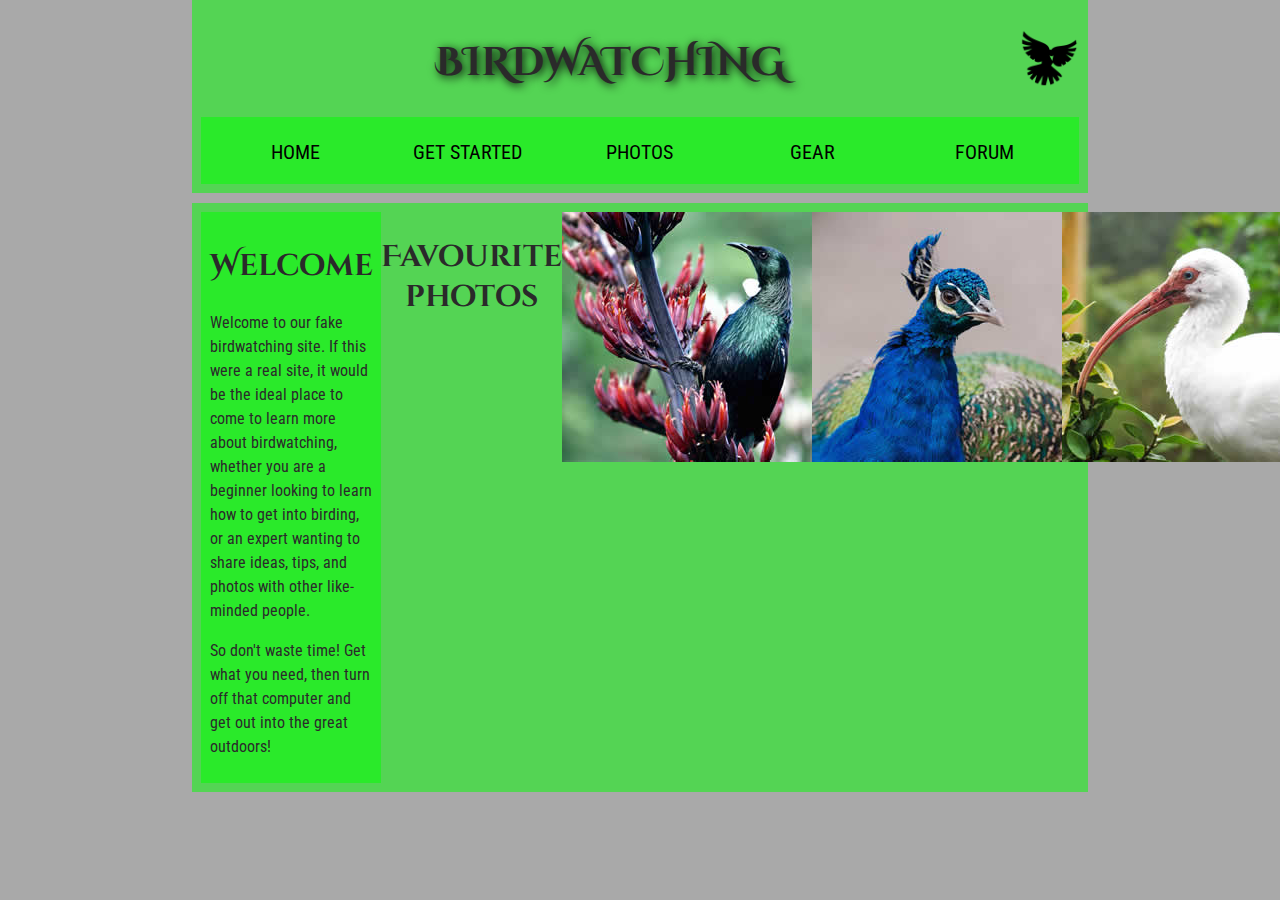
<file: Lab 1/Part 2/index.html>
<!--
	Name:Japneet Singh
	File: index.html
	Date: 30 January 2024
	Doing some modification in the website .
	-->


<!DOCTYPE html>
<html lang="en">
  <head>
    <meta charset="utf-8">
    <title>Birdwatching</title>
    <link rel="stylesheet" href="style.css" type="text/css">
    <link href="https://fonts.googleapis.com/css?family=Roboto+Condensed:300%7CCinzel+Decorative:700" rel="stylesheet">

    <!--[if lt IE 9]>
      <script src="https://cdnjs.cloudflare.com/ajax/libs/html5shiv/3.7.3/html5shiv.js"></script>
    <![endif]-->
  </head>

  <body>
    <header>

      <h1>Birdwatching</h1>
      <img src="dove.png" alt="a simple dove logo">
      <nav>


      <ul>
        <li><span>Home</span></li>
        <li><a href="#">Get started</a></li>
        <li><a href="#">Photos</a></li>
        <li><a href="#">Gear</a></li>
        <li><a href="#">Forum</a></li>
      </ul></nav>
    </header>
    <main>
      <article>


      <h2>Welcome</h2>

      <p>Welcome to our fake birdwatching site. If this were a real site, it would be the ideal place to come to learn more about birdwatching, whether you are a beginner looking to learn how to get into birding, or an expert wanting to share ideas, tips, and photos with other like-minded people.</p>

      <p>So don't waste time! Get what you need, then turn off that computer and get out into the great outdoors!</p>
      </article>

      <h2>Favourite photos</h2>

      <a href="favorite-1.jpg"><img src="favorite-1_th.jpg" alt="Small black bird, black claws, long black slender beak, links to larger version of the image"></a>
      <a href="favorite-2.jpg"><img src="favorite-2_th.jpg" alt="Top half of a pretty bird with bright blue plumage on neck, light colored beak, blue headdress, links to larger version of the image"></a>
      <a href="favorite-3.jpg"><img src="favorite-3_th.jpg" alt="Top half of a large bird with white plumage, very long curved narrow light colored break, links to larger version of the image"></a>
      <a href="favorite-4.jpg"><img src="favorite-4_th.jpg" alt="Large bird, mostly white plumage with black plumage on back and rear, long straight white beak, links to larger version of the image"></a>


      <p>This fake website example is CC0 — any part of this code may be reused in any way you wish. Original example written by Chris Mills, 2016.</p>

      <p><a href="http://game-icons.net/lorc/originals/dove.html">Dove icon</a> by Lorc.</p>

  </body>
</html>
</file>
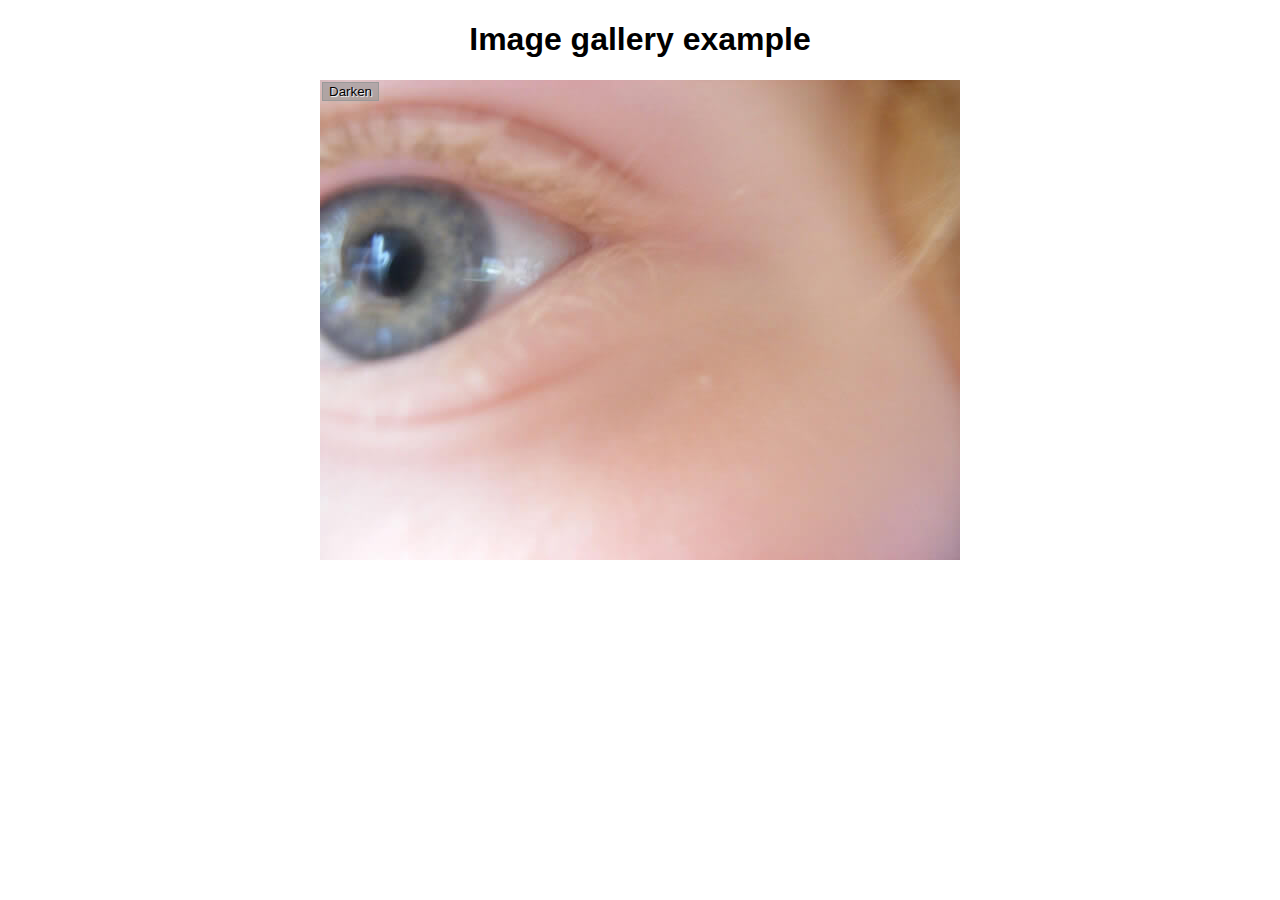
<file: Lab4/Part2/index.html>
<!DOCTYPE html>
<html lang="en-us">
  <head>
    <meta charset="utf-8">

    <title>Image gallery</title>

    <link rel="stylesheet" href="style.css">
    
  </head>

  <body>
    <h1>Image gallery example</h1>

    <div class="full-img">
      <img class="displayed-img" src="images/pic1.jpg" alt="Closeup of a human eye">
      <div class="overlay"></div>
      <button class="dark">Darken</button>
    </div>

    <div class="thumb-bar">


    </div>
    <script src="main.js"></script>
  </body>
</html>
</file>
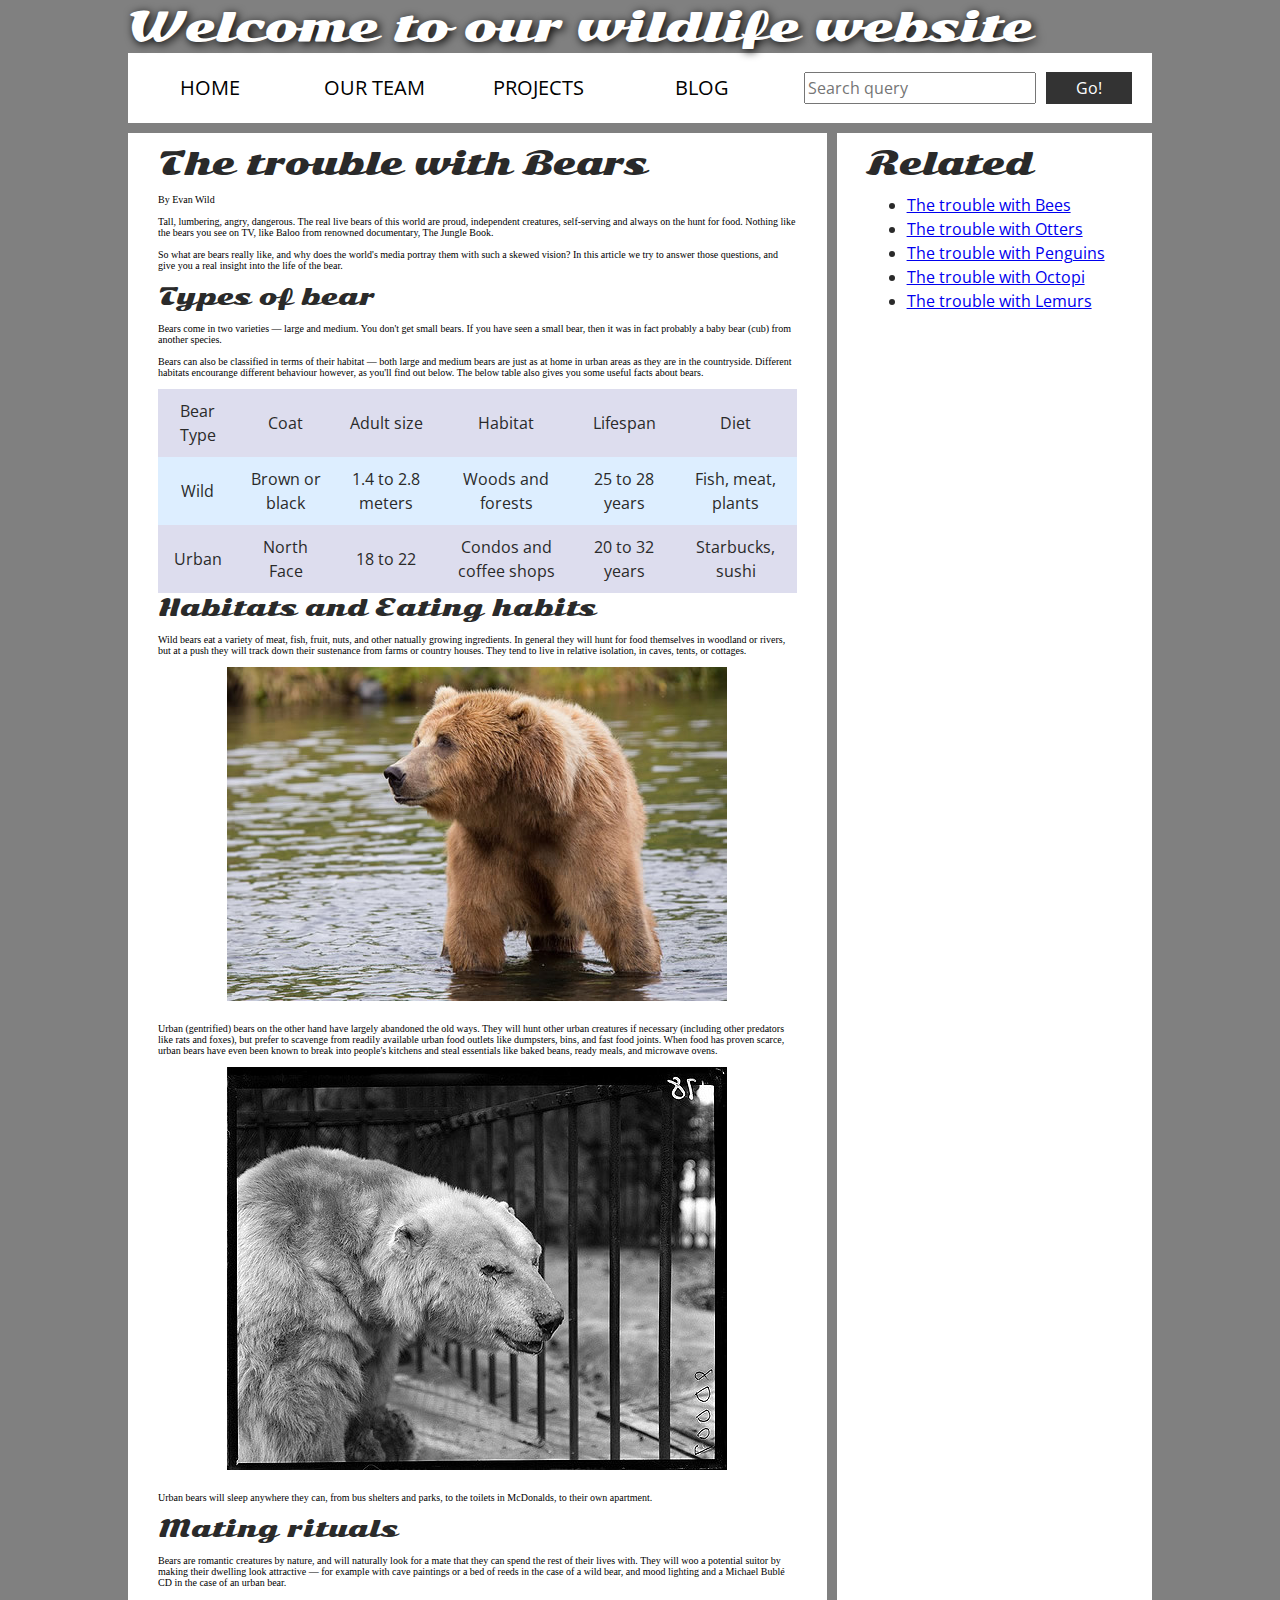
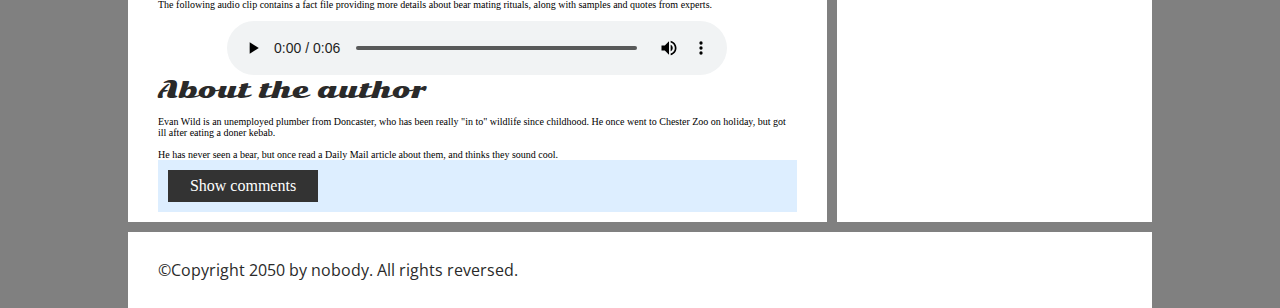
<file: Lab5/Part1/index.html>
<!--

Name: Japneet
File: html.html
Date: 18 April 2024
A very brief description of the file.

-->
<!DOCTYPE html>
<html>
  <head>
    <meta charset="utf-8">

    <title>Accessibility assessment</title>
    <link href="https://fonts.googleapis.com/css?family=Open+Sans+Condensed:300|Sonsie+One" rel="stylesheet" type="text/css">
    <link rel="stylesheet" href="style.css">

    <!-- the below three lines are a fix to get HTML5 semantic elements working in old versions of Internet Explorer-->
    <!--[if lt IE 9]>
      <script src="http://html5shiv.googlecode.com/svn/trunk/html5.js"></script>
    <![endif]-->
  </head>

  <body>
    <div class="header">
      <font size="7">Welcome to our wildlife website</font>
    </div>

    <div class="nav">
      <ul>
        <li><a href="#">Home</a></li>
        <li><a href="#">Our team</a></li>
        <li><a href="#">Projects</a></li>
        <li><a href="#">Blog</a></li>
      </ul>

      <form class="search">
        <input type="search" name="q" placeholder="Search query">
        <input type="submit" value="Go!">
      </form>
    </div>

    <main>
      <article>
        <font size="6">The trouble with Bears</font>
        <br><br>
        By Evan Wild
        <br><br>
        Tall, lumbering, angry, dangerous. The real live bears of this world are proud, independent creatures, self-serving and always on the hunt for food. Nothing like the bears you see on TV, like Baloo from renowned documentary, The Jungle Book.
        <br><br>
        So what are bears really like, and why does the world's media portray them with such a skewed vision? In this article we try to answer those questions, and give you a real insight into the life of the bear.
        <br><br>
        <font size="5">Types of bear</font>
        <br><br>
        Bears come in two varieties — large and medium. You don't get small bears. If you have seen a small bear, then it was in fact probably a baby bear (cub) from another species.
        <br><br>
        Bears can also be classified in terms of their habitat — both large and medium bears are just as at home in urban areas as they are in the countryside. Different habitats encourange different behaviour however, as you'll find out below. The below table also gives you some useful facts about bears.
        <br><br>
        <table>
          <thead>
            <tr>
              <td>Bear Type</td>
              <td>Coat</td>
              <td>Adult size</td>
              <td>Habitat</td>
              <td>Lifespan</td>
              <td>Diet</td>
            </tr>
          </thead>
          <tbody>
            <tr>
              <td>Wild</td>
              <td>Brown or black</td>
              <td>1.4 to 2.8 meters</td>
              <td>Woods and forests</td>
              <td>25 to 28 years</td>
              <td>Fish, meat, plants</td>
            </tr>
            <tr>
              <td>Urban</td>
              <td>North Face</td>
              <td>18 to 22</td>
              <td>Condos and coffee shops</td>
              <td>20 to 32 years</td>
              <td>Starbucks, sushi</td>
            </tr>
          </tbody>
        </table>

        <font size="5">Habitats and Eating habits</font>
        <br><br>
        Wild bears eat a variety of meat, fish, fruit, nuts, and other natually growing ingredients. In general they will hunt for food themselves in woodland or rivers, but at a push they will track down their sustenance from farms or country houses. They tend to live in relative isolation, in caves, tents, or cottages.
        <br><br>
        <img src="media/wild-bear.jpg">
        <br><br>
        Urban (gentrified) bears on the other hand have largely abandoned the old ways. They will hunt other urban creatures if necessary (including other predators like rats and foxes), but prefer to scavenge from readily available urban food outlets like dumpsters, bins, and fast food joints. When food has proven scarce, urban bears have even been known to break into people's kitchens and steal essentials like baked beans, ready meals, and microwave ovens.
        <br><br>
        <img src="media/urban-bear.jpg">
        <br><br>
        Urban bears will sleep anywhere they can, from bus shelters and parks, to the toilets in McDonalds, to their own apartment.
        <br><br>
        <font size="5">Mating rituals</font>
        <br><br>
        Bears are romantic creatures by nature, and will naturally look for a mate that they can spend the rest of their lives with. They will woo a potential suitor by making their dwelling look attractive — for example with cave paintings or a bed of reeds in the case of a wild bear, and mood lighting and a Michael Bublé CD in the case of an urban bear.
        <br><br>
        The following audio clip contains a fact file providing more details about bear mating rituals, along with samples and quotes from experts.
        <br><br>
        <audio controls>
          <source src="media/bear.mp3" type="audio/mp3">
          <source src="media/bear.ogg" type="audio/ogg">
          <p>It looks like your browser doesn't support HTML5 audio players.</p>
        </audio>

        <aside>

          <font size="5">About the author</font>
        <br><br>
          Evan Wild is an unemployed plumber from Doncaster, who has been really "in to" wildlife since childhood. He once went to Chester Zoo on holiday, but got ill after eating a doner kebab.
        <br><br>
          He has never seen a bear, but once read a Daily Mail article about them, and thinks they sound cool.

        </aside>
        <section class="comments">
          <div class="show-hide">Show comments</div>

          <div class="comment-wrapper">

            <font size="6">Add comment</font>

            <form class="comment-form">
              <div class="flex-pair">
                Your name:
                <input type="text" name="name" id="name" placeholder="Enter your name">
              </div>
              <div class="flex-pair">
                Your comment:
                <input type="text" name="comment" id="comment" placeholder="Enter your comment">
              </div>
              <div>
                <input type="submit" value="Submit comment">
              </div>
            </form>

            <font size="6">Comments</font>

            <ul class="comment-container">

              <li>

                <p>Bob Fossil</p>

                <p>Oh I am so glad you taught me all about the big brown angry guys in the woods. With their sniffing little noses and their bad attitudes, they can sure be a menace — I was thinking of putting them all in a truck and driving them outta here. I run a zoo, you know.</p>

              </li>

            </ul>

          </div>
        </section>
      </article>

      <div class="secondary">
        <font size="6">Related</font>

        <ul>
          <li><a href="#">The trouble with Bees</a></li>
          <li><a href="#">The trouble with Otters</a></li>
          <li><a href="#">The trouble with Penguins</a></li>
          <li><a href="#">The trouble with Octopi</a></li>
          <li><a href="#">The trouble with Lemurs</a></li>
        </ul>
      </div>
    </main>

    <footer>
      <p>©Copyright 2050 by nobody. All rights reversed.</p>
    </footer>

    <script src="main.js"></script>

  </body>
</html>
</file>
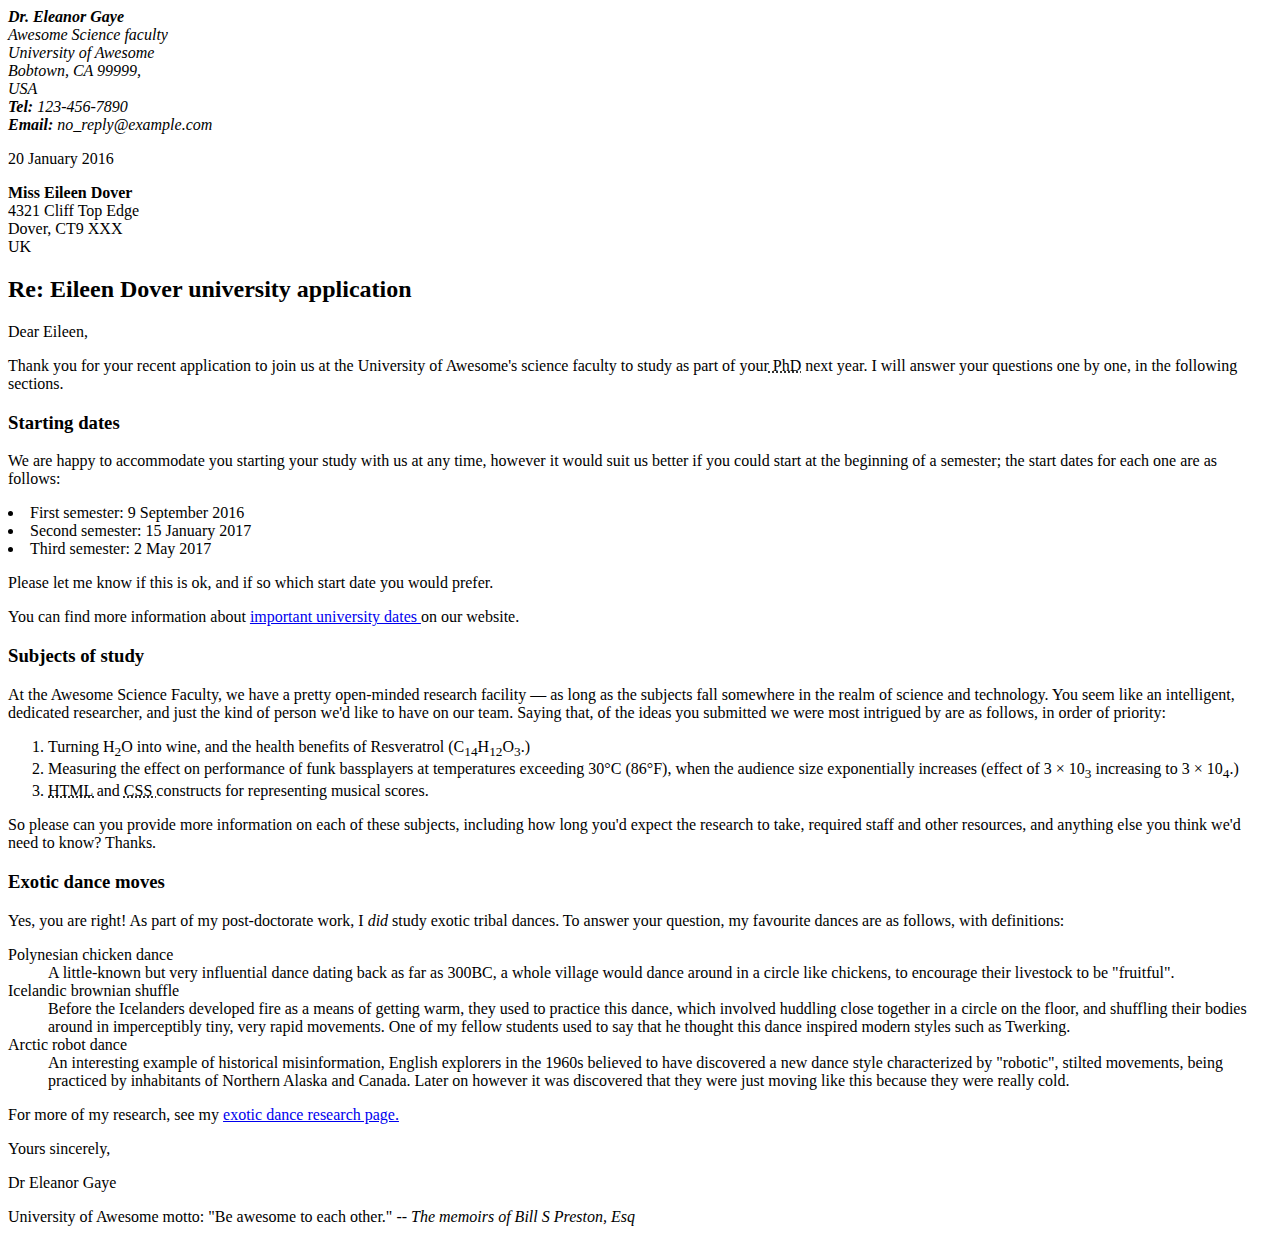
<file: letter.html>
<!--
	Name:Japneet Singh
	File: index.html
	Date: 30 January 2024
	making markup letter .
	-->

</head>
<body>

<address class="sender-column">
<p>
<strong>Dr. Eleanor Gaye</strong> </br>
Awesome Science faculty </br>
University of Awesome </br>
Bobtown, CA 99999, </br>
USA </br>
<strong>Tel:</strong> 123-456-7890 </br>
<strong>Email:</strong> no_reply@example.com </br>
</p>      
</address>  

<p class="sender-column"><time datetime="2016-01-20">20 January 2016</time></p>

<addres>
<p>
<strong>Miss Eileen Dover</strong></br>
4321 Cliff Top Edge</br>
Dover, CT9 XXX</br>
UK
</p>
</addres>



<h2>Re: Eileen Dover university application</h2>

<p>Dear Eileen,</p>

<p>Thank you for your recent application to join us at the University of Awesome's science faculty to study as part of your<abbr title="Doctor of Philosophy"> PhD</abbr> next year. I will answer your questions one by one, in the following sections.</p>

<h3>Starting dates</h3>

<p>We are happy to accommodate you starting your study with us at any time, however it would suit us better if you could start at the beginning of a semester; the start dates for each one are as follows:</p>

<ul></ul>
<li>First semester: 9 September 2016</li>
<li>Second semester: 15 January 2017</li>
<li>Third semester: 2 May 2017</li>
</ul>

<p>Please let me know if this is ok, and if so which start date you would prefer.</p>

<p>You can find more information about <a href="https://example.com">important university dates </a> on our website.</p>


<h3>Subjects of study</h3>

<p>At the Awesome Science Faculty, we have a pretty open-minded research facility — as long as the subjects fall somewhere in the realm of science and technology. You seem like an intelligent, dedicated researcher, and just the kind of person we'd like to have on our team. Saying that, of the ideas you submitted we were most intrigued by are as follows, in order of priority:</p>

<ol>
<li>Turning H<sub>2</sub>O into wine, and the health benefits of Resveratrol (C<sub>14</sub>H<sub>12</sub>O<sub>3</sub>.)</li>
<li>Measuring the effect on performance of funk bassplayers at temperatures exceeding 30°C (86°F), when the audience size exponentially increases (effect of 3 × 10<sub>3</sub> increasing to 3 × 10<sub>4</sub>.)</li>
<li><abbr title="HyperText Markup Language"> HTML </abbr>and <abbr title="Cascading Style Sheets"> CSS </abbr>constructs for representing musical scores.</li>
</ol>
<p>So please can you provide more information on each of these subjects, including how long you'd expect the research to take, required staff and other resources, and anything else you think we'd need to know? Thanks.</p>


<h3>Exotic dance moves</h3>

<p>Yes, you are right! As part of my post-doctorate work, I <em>did </em>study exotic tribal dances. To answer your question, my favourite dances are as follows, with definitions:</p>

<dl>
<dt>Polynesian chicken dance</dt>
<dd>A little-known but very influential dance dating back as far as 300BC, a whole village would dance around in a circle like chickens, to encourage their livestock to be "fruitful".</dd>
<dt>Icelandic brownian shuffle</dt>
<dd>Before the Icelanders developed fire as a means of getting warm, they used to practice this dance, which involved huddling close together in a circle on the floor, and shuffling their bodies around in imperceptibly tiny, very rapid movements. One of my fellow students used to say that he thought this dance inspired modern styles such as Twerking.</dd>
<dt>Arctic robot dance</dt>
<dd>An interesting example of historical misinformation, English explorers in the 1960s believed to have discovered a new dance style characterized by "robotic", stilted movements, being practiced by inhabitants of Northern Alaska and Canada. Later on however it was discovered that they were just moving like this because they were really cold.</dd>
</dl>
<p>For more of my research, see my <a href="https://example.com">exotic dance research page.</a></p>

<p>Yours sincerely,</p>
<p>Dr Eleanor Gaye</p>

University of Awesome motto: "Be awesome to each other." -- <cite>The memoirs of Bill S Preston, Esq</cite>
</head>
<body>
</file>
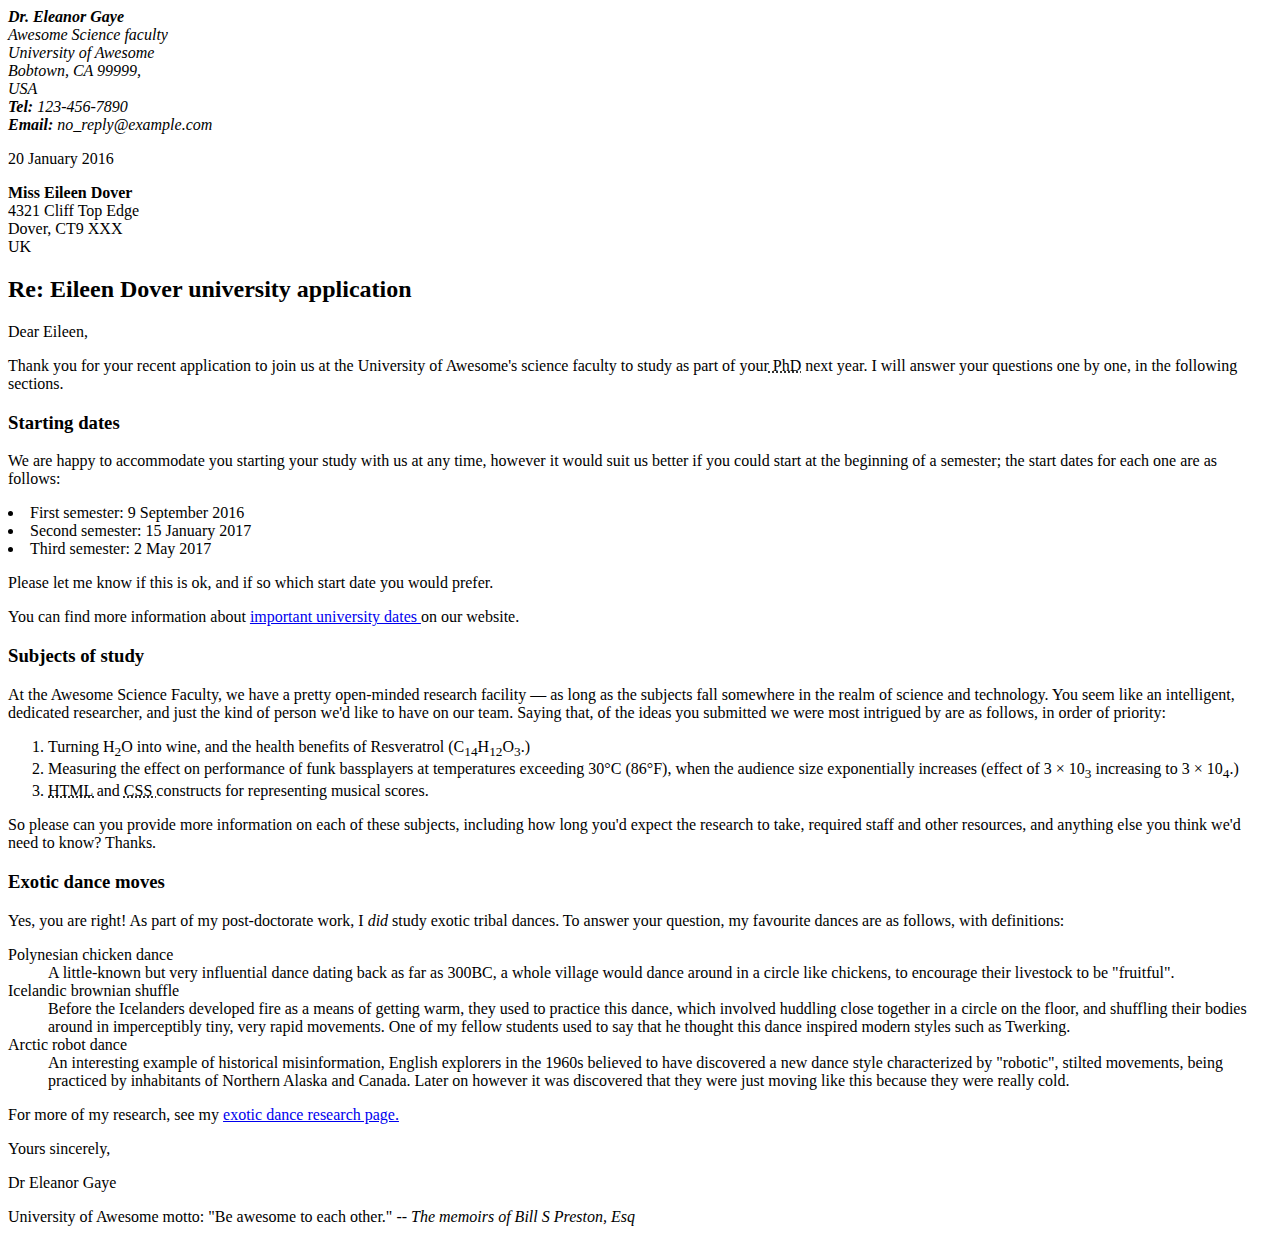
<file: Lab 1/Part 1/letter.html>
<!--
	Name:Japneet Singh
	File: index.html
	Date: 30 January 2024
	making markup letter .
	-->

</head>
<body>

<address class="sender-column">
<p>
<strong>Dr. Eleanor Gaye</strong> </br>
Awesome Science faculty </br>
University of Awesome </br>
Bobtown, CA 99999, </br>
USA </br>
<strong>Tel:</strong> 123-456-7890 </br>
<strong>Email:</strong> no_reply@example.com </br>
</p>      
</address>  

<p class="sender-column"><time datetime="2016-01-20">20 January 2016</time></p>

<addres>
<p>
<strong>Miss Eileen Dover</strong></br>
4321 Cliff Top Edge</br>
Dover, CT9 XXX</br>
UK
</p>
</addres>


<h2>Re: Eileen Dover university application</h2>

<p>Dear Eileen,</p>

<p>Thank you for your recent application to join us at the University of Awesome's science faculty to study as part of your<abbr title="Doctor of Philosophy"> PhD</abbr> next year. I will answer your questions one by one, in the following sections.</p>

<h3>Starting dates</h3>

<p>We are happy to accommodate you starting your study with us at any time, however it would suit us better if you could start at the beginning of a semester; the start dates for each one are as follows:</p>

<ul></ul>
<li>First semester: 9 September 2016</li>
<li>Second semester: 15 January 2017</li>
<li>Third semester: 2 May 2017</li>
</ul>

<p>Please let me know if this is ok, and if so which start date you would prefer.</p>

<p>You can find more information about <a href="https://example.com">important university dates </a> on our website.</p>


<h3>Subjects of study</h3>

<p>At the Awesome Science Faculty, we have a pretty open-minded research facility — as long as the subjects fall somewhere in the realm of science and technology. You seem like an intelligent, dedicated researcher, and just the kind of person we'd like to have on our team. Saying that, of the ideas you submitted we were most intrigued by are as follows, in order of priority:</p>

<ol>
<li>Turning H<sub>2</sub>O into wine, and the health benefits of Resveratrol (C<sub>14</sub>H<sub>12</sub>O<sub>3</sub>.)</li>
<li>Measuring the effect on performance of funk bassplayers at temperatures exceeding 30°C (86°F), when the audience size exponentially increases (effect of 3 × 10<sub>3</sub> increasing to 3 × 10<sub>4</sub>.)</li>
<li><abbr title="HyperText Markup Language"> HTML </abbr>and <abbr title="Cascading Style Sheets"> CSS </abbr>constructs for representing musical scores.</li>
</ol>
<p>So please can you provide more information on each of these subjects, including how long you'd expect the research to take, required staff and other resources, and anything else you think we'd need to know? Thanks.</p>


<h3>Exotic dance moves</h3>

<p>Yes, you are right! As part of my post-doctorate work, I <em>did </em>study exotic tribal dances. To answer your question, my favourite dances are as follows, with definitions:</p>

<dl>
<dt>Polynesian chicken dance</dt>
<dd>A little-known but very influential dance dating back as far as 300BC, a whole village would dance around in a circle like chickens, to encourage their livestock to be "fruitful".</dd>
<dt>Icelandic brownian shuffle</dt>
<dd>Before the Icelanders developed fire as a means of getting warm, they used to practice this dance, which involved huddling close together in a circle on the floor, and shuffling their bodies around in imperceptibly tiny, very rapid movements. One of my fellow students used to say that he thought this dance inspired modern styles such as Twerking.</dd>
<dt>Arctic robot dance</dt>
<dd>An interesting example of historical misinformation, English explorers in the 1960s believed to have discovered a new dance style characterized by "robotic", stilted movements, being practiced by inhabitants of Northern Alaska and Canada. Later on however it was discovered that they were just moving like this because they were really cold.</dd>
</dl>
<p>For more of my research, see my <a href="https://example.com">exotic dance research page.</a></p>

<p>Yours sincerely,</p>
<p>Dr Eleanor Gaye</p>

University of Awesome motto: "Be awesome to each other." -- <cite>The memoirs of Bill S Preston, Esq</cite>
</head>
<body>
</file>
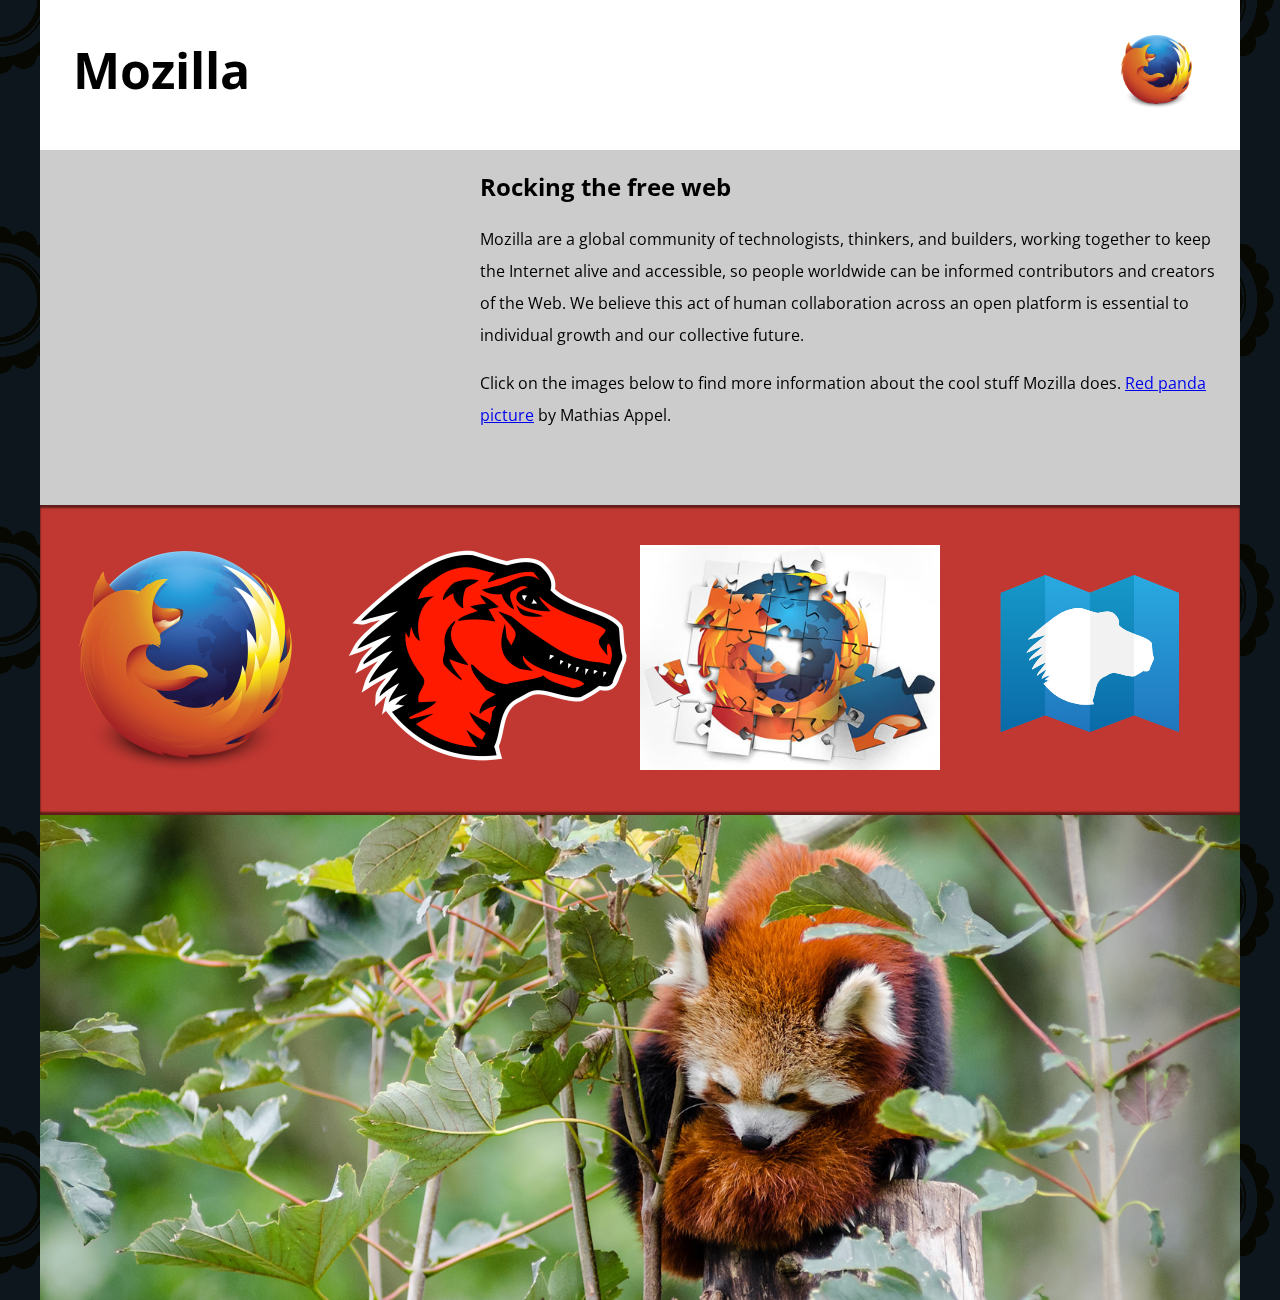
<file: Lab 2/Part 1/index (1).html>
<!--
Name: Japneet Singh
File: index.html
Date: 12 February 2024
Description - Making changes to the website 

-->

<!DOCTYPE html>
<html lang="en-US">
  <head>
    <meta charset="utf-8">
    <meta name="viewport" content="width=device-width">
    <title>Mozilla splash page</title>
    <link href='https://fonts.googleapis.com/css?family=Open+Sans:400,700' rel='stylesheet' type='text/css'>
    <style>
      /* header and body setup */

      html {
        font-family: 'Open Sans', sans-serif;
        background: url(pattern.png);
      }

      body {
        width: 100%;
        max-width: 1200px;
        margin: 0 auto;
        background-color: white;
        position: relative;
      }

      /* Header styling */

      header {
        height: 150px;
      }

      header img {
        width: 100px;
        position: absolute;
        right: 32.5px;
        top: 32.5px;
      }

      h1 {
        font-size: 50px;
        line-height: 140px;
        margin: 0 0 0 32.5px;
      }

      /* main section and video styling */

      main {
        background: #ccc;
      }

      article {
        padding: 20px;
      }

      h2 {
        margin-top: 0;
      }

      p {
        line-height: 2;
      }

      iframe {
        float: left;
        margin: 0 20px 20px 0;
        max-width: 100%;
      }

      /* further info links */

      .further-info {
        clear: left;
        padding: 40px 0;
        background: #c13832;
        box-shadow: inset 0 3px 2px rgba(0,0,0,0.5),
                    inset 0 -3px 2px rgba(0,0,0,0.5);
      }

      .further-info a {
        width: 25%;
        display: block;
        float: left;
      }

      .further-info img {
        max-width: 100%;
      }

      .clearfix {
        clear: both;
      }

      /* Red panda image */

      .red-panda img {
        display: block;
        max-width: 100%;
      }
    </style>
  </head>
  <body>
    <header>
      <h1>Mozilla</h1>
      <img src="firefox_logo-only_RGB.png" alt="firefox logo">

    </header>

    <main>
      <article>
        <iframe width="400" height="315" src="https://www.youtube.com/embed/ojcNcvb1olg" title="YouTube video player" frameborder="0" allow="accelerometer; autoplay; clipboard-write; encrypted-media; gyroscope; picture-in-picture" allowfullscreen></iframe>

        <h2>Rocking the free web</h2>

        <p>Mozilla are a global community of technologists, thinkers, and builders, working together to keep the Internet alive and accessible, so people worldwide can be informed contributors and creators of the Web. We believe this act of human collaboration across an open platform is essential to individual growth and our collective future.</p>

        <p>Click on the images below to find more information about the cool stuff Mozilla does. <a href="https://www.flickr.com/photos/mathiasappel/21675551065/">Red panda picture</a> by Mathias Appel.</p>
      </article>

      <div class="further-info">
        <a href="https://www.mozilla.org/en-US/firefox/new/">
          <img 
          srcset="firefox_logo-only_RGB.png 120w, firefox_logo-only_RGB.png 400w"
          sizes="(max-width: 500px) 120px, 400px"
          src="firefox_logo-only_RGB.png" alt="firefox logo">
        </a>
        <a href="https://www.mozilla.org/">
          <img 
          srcset="mozilla-dinosaur-head.png 120w, mozilla-dinosaur-head.png 400w"
          sizes="(max-width: 500px) 120px, 400px"
          src="mozilla-dinosaur-head.png" 
          alt="dinosaur head">
        </a>
        <a href="https://addons.mozilla.org/">
          <img 
          srcset="firefox-addons.jpg 120w, firefox-addons.jpg 400w"
          sizes="(max-width: 500px) 120px, 400px"
          src="firefox-addons.jpg" 
          alt="firefox add-ons">
        </a>
        <a href="https://developer.mozilla.org/en-US/">
          <img
          src="mdn.svg" 
            alt="mdn">
        </a>
        <div class="clearfix"></div>
      </div>

      <div class="red-panda">
        <picture>
          <source 
            media="(max-width:600px)" 
            srcset="red-panda.jpg">
          <img 
            src="red-panda.jpg" 
            alt="red panda">
        </picture>
      </div>

    </main>
  </body>
</html>
</file>
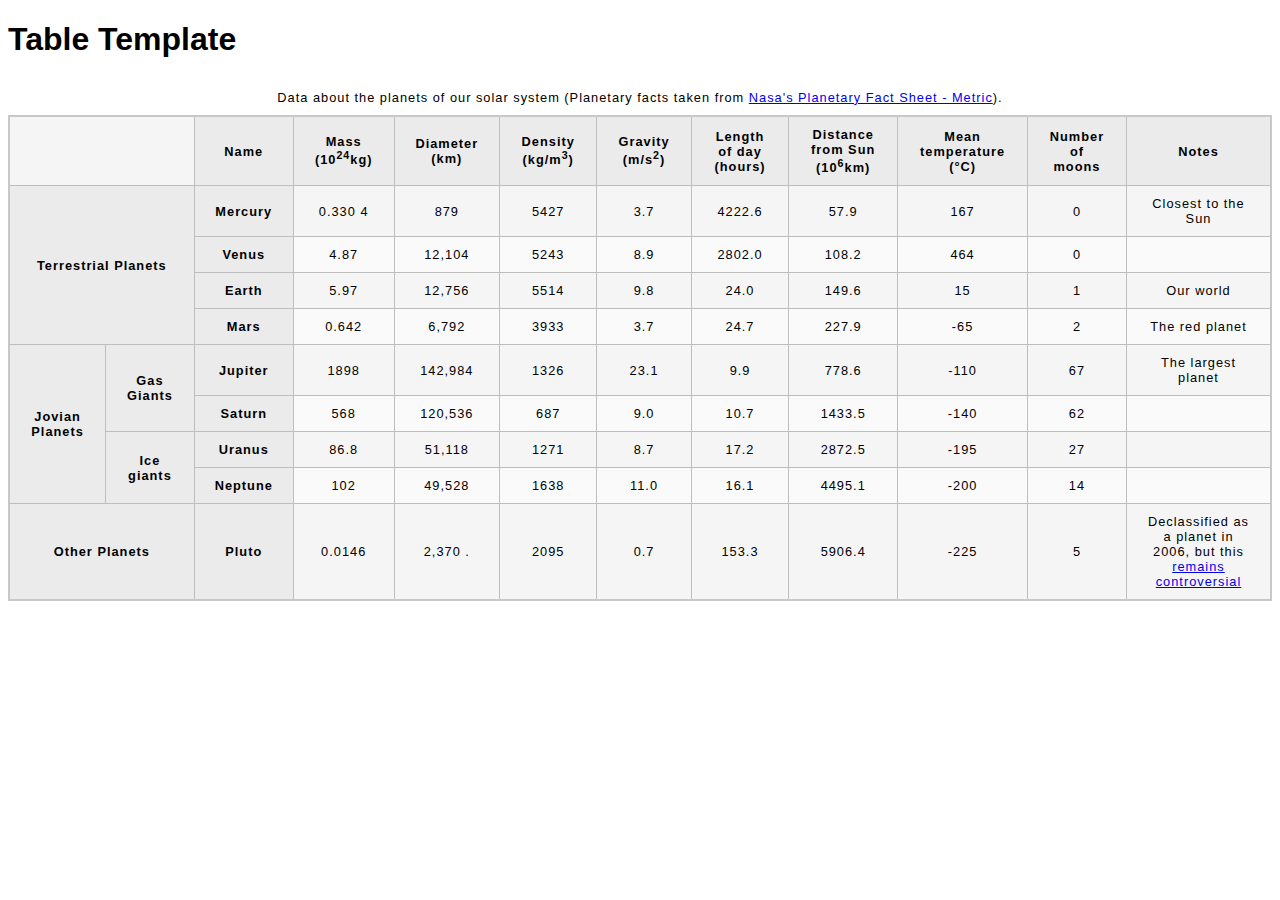
<file: Lab 2/Part 2/blank-template.html>
<!--
Name: Japneet Singh
File: index.html
Date: 12 February 2024
Description - Making table template
-->

<!DOCTYPE html>
<html lang="en-US">
  <head>
    <meta charset="utf-8">
    <meta name="viewport" content="width=device-width">
    <title>Table template</title>
    <link href="minimal-table.css" rel="stylesheet" type="text/css">
  </head>
  <body>
    <h1>Table Template</h1>
    <table>
      <caption>Data about the planets of our solar system (Planetary facts taken from <a
              href="http://nssdc.gsfc.nasa.gov/planetary/factsheet/">Nasa's Planetary Fact Sheet - Metric</a>).
      </caption>
      <thead>
          <tr>
              <td colspan="2"></td>
              <th scope="col">Name</th>
              <th scope="col">Mass (10<sup>24</sup>kg)</th>
              <th scope="col">Diameter (km)</th>
              <th scope="col">Density (kg/m<sup>3</sup>)</th>
              <th scope="col">Gravity (m/s<sup>2</sup>)</th>
              <th scope="col">Length of day (hours)</th>
              <th scope="col">Distance from Sun (10<sup>6</sup>km)</th>
              <th scope="col">Mean temperature (°C)</th>
              <th scope="col">Number of moons</th>
              <th scope="col">Notes</th>
          </tr>
      </thead>

      <tbody>
          <tr>
              <th rowspan="4" colspan="2" scope="rowgroup">Terrestrial Planets</th>
              <th scope="row">Mercury</th>
              <td>0.330 4</td>
              <td>879 </td>
              <td>5427 </td>
              <td>3.7 </td>
              <td>4222.6 </td>
              <td>57.9 </td>
              <td>167 </td>
              <td>0 </td>
              <td>Closest to the Sun</td>
          </tr>
          <tr>
              <th scope="row">Venus</th>
              <td>4.87 </td>
              <td>12,104 </td>
              <td>5243 </td>
              <td>8.9 </td>
              <td>2802.0 </td>
              <td>108.2 </td>
              <td>464 </td>
              <td>0</td>
              <td></td>
          </tr>
          <tr>
              <th scope="row">Earth</th>
              <td>5.97 </td>
              <td>12,756 </td>
              <td>5514 </td>
              <td>9.8 </td>
              <td>24.0 </td>
              <td>149.6 </td>
              <td>15 </td>
              <td>1 </td>
              <td>Our world</td>
          </tr>

          <tr>
              <th scope="row">Mars</th>
              <td>0.642 </td>
              <td>6,792 </td>
              <td>3933 </td>
              <td>3.7 </td>
              <td>24.7 </td>
              <td>227.9 </td>
              <td>-65 </td>
              <td>2 </td>
              <td>The red planet</td>
          </tr>
          <tr>
              <th rowspan="4" scope="rowgroup">Jovian Planets</th>
              <th scope="rowgroup" rowspan="2">Gas Giants</th>
              <th scope="row">Jupiter</th>
              <td>1898 </td>
              <td>142,984 </td>
              <td>1326 </td>
              <td>23.1 </td>
              <td>9.9 </td>
              <td>778.6 </td>
              <td>-110 </td>
              <td>67 </td>
              <td>The largest planet</td>
          </tr>
          <tr>
              <th scope="row">Saturn </th>
              <td>568 </td>
              <td>120,536 </td>
              <td>687 </td>
              <td>9.0 </td>
              <td>10.7 </td>
              <td>1433.5 </td>
              <td>-140 </td>
              <td>62</td>
              <td></td>
          </tr>

          <tr>
              <th scope="rowgroup" rowspan="2">Ice giants</th>
              <th scope="row">Uranus</th>
              <td>86.8 </td>
              <td>51,118 </td>
              <td>1271 </td>
              <td>8.7 </td>
              <td>17.2 </td>
              <td>2872.5 </td>
              <td>-195 </td>
              <td>27</td>
              <td></td>
          </tr>

          <tr>
              <th scope="row"> Neptune</th>
              <td>102 </td>
              <td>49,528 </td>
              <td>1638 </td>
              <td>11.0 </td>
              <td>16.1 </td>
              <td>4495.1 </td>
              <td>-200 </td>
              <td>14</td>
              <td></td>
          </tr>
          <tr>
              <th scope="row" colspan="2">Other Planets</th>
              <th>Pluto</th>
              <td>0.0146 </td>
              <td>2,370 </a>.</td>
              <td>2095 </td>
              <td>0.7 </td>
              <td>153.3 </td>
              <td>5906.4 </td>
              <td>-225 </td>
              <td>5</td>
              <td> Declassified as a planet in 2006, but this <a
                      href="http://www.usatoday.com/story/tech/2014/10/02/pluto-planet-solar-system/16578959/">remains
                      controversial</td>
          </tr>
      </tbody>
  </table>


  </body>
</html>
</file>
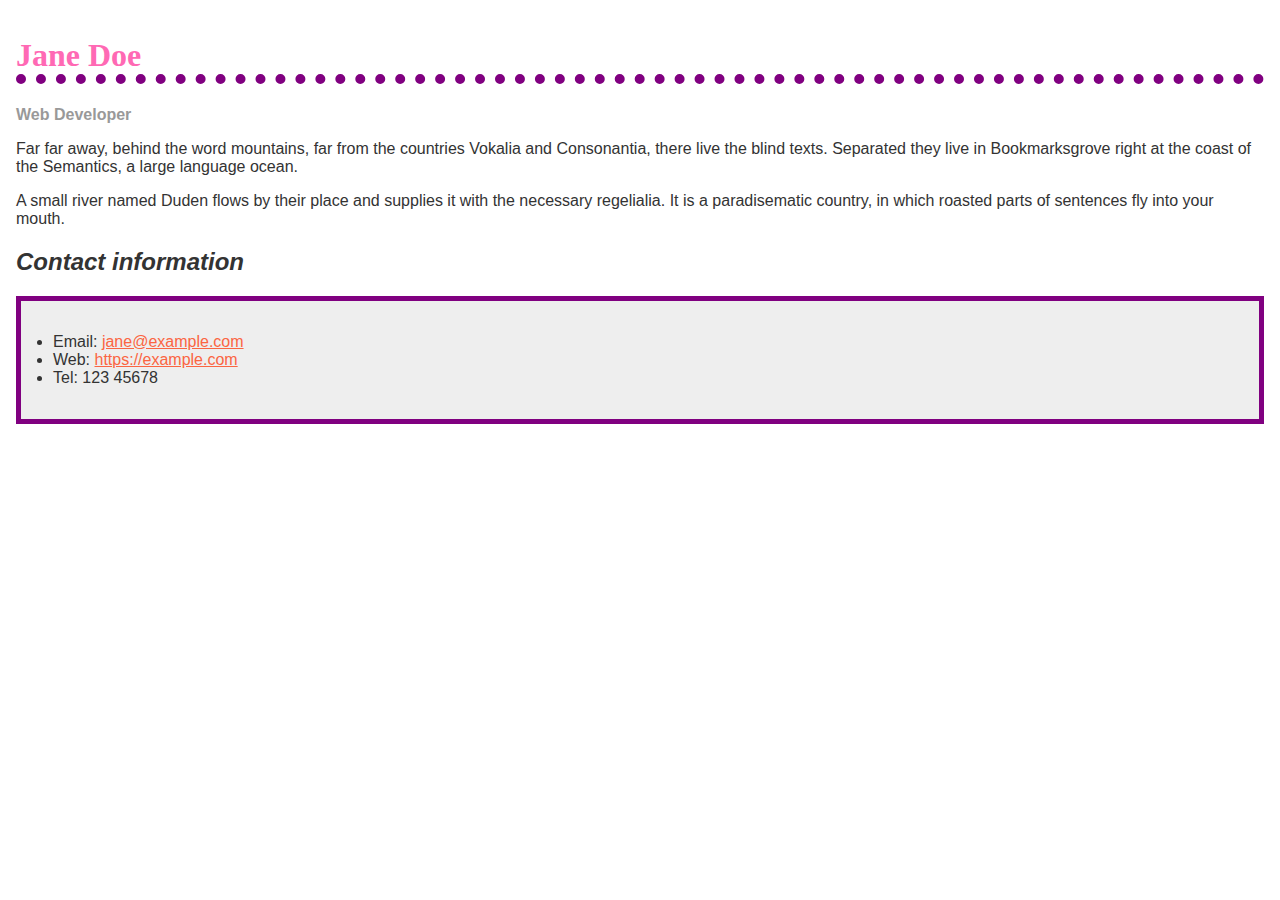
<file: Lab3/Part1/biog-download (1).html>
<!--
Name: Japneet Singh
File: biog-download.html
Date: 9 March 2024
Description - Making changes to the website 

-->

<!doctype html>
<html lang="en">
  <head>
    <meta charset="utf-8" />
    <meta name="viewport" content="width=device-width" />
    <title>Formatting a biography</title>
    <style>
      body {
        background-color: #fff;
        color: #333;
        font-family: Arial, Helvetica, sans-serif;
        padding: 1em;
        margin: 0;
      }

      h1 {
        color: hotpink;
        font-size: 2em;
        font-family: Georgia, "Times New Roman", Times, serif;
        border-bottom: 10px dotted purple;
      }

      h2 {
        font-size: 1.5em;
        font-style: italic;
      }

      ul {
  background-color: #eeeeee;
  border: 5px solid purple;
  padding: 2em;
         }


      .job-title {
        color: #999999;
        font-weight: bold;
      }

      a:link,
      a:visited {
        color: #fb6542;
      }

      a:hover {
        text-decoration: none;
        color: green;
      }
    </style>
  </head>

  <body>
    <h1>Jane Doe</h1>
    <div class="job-title">Web Developer</div>
    <p>
      Far far away, behind the word mountains, far from the countries Vokalia
      and Consonantia, there live the blind texts. Separated they live in
      Bookmarksgrove right at the coast of the Semantics, a large language
      ocean.
    </p>

    <p>
      A small river named Duden flows by their place and supplies it with the
      necessary regelialia. It is a paradisematic country, in which roasted
      parts of sentences fly into your mouth.
    </p>

    <h2>Contact information</h2>
    <ul>
      <li>
        Email:
        <a href="mailto:jane@example.com">jane@example.com</a>
      </li>
      <li>
        Web:
        <a href="https://example.com">https://example.com</a>
      </li>
      <li>Tel: 123 45678</li>
    </ul>
  </body>
</html>
</file>
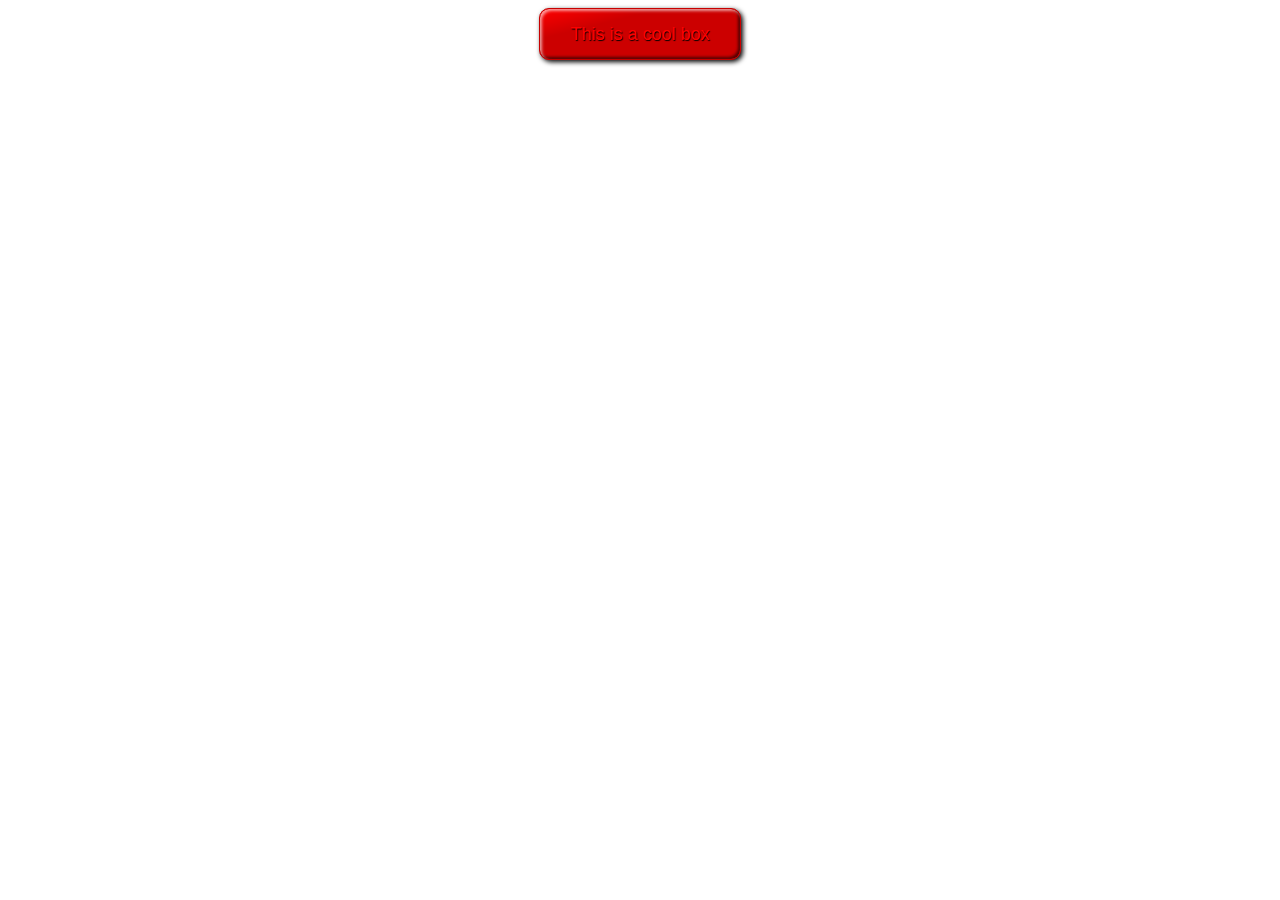
<file: Lab3/Part2/index (4).html>
<!--
Name: Japneet Singh
File: index.html
Date: 9 March 2024
Description - Making changes to the website 

-->
<!DOCTYPE html>
<html lang="en-US">
  <head>
    <meta charset="utf-8">
    <meta name="viewport" content="width=device-width">
    <link rel="stylesheet" href="style (1).css">
    <title>Cool box</title>
    
  </head>
  <body>
      <div>This is a cool box</div>
  </body>
</html>
</file>
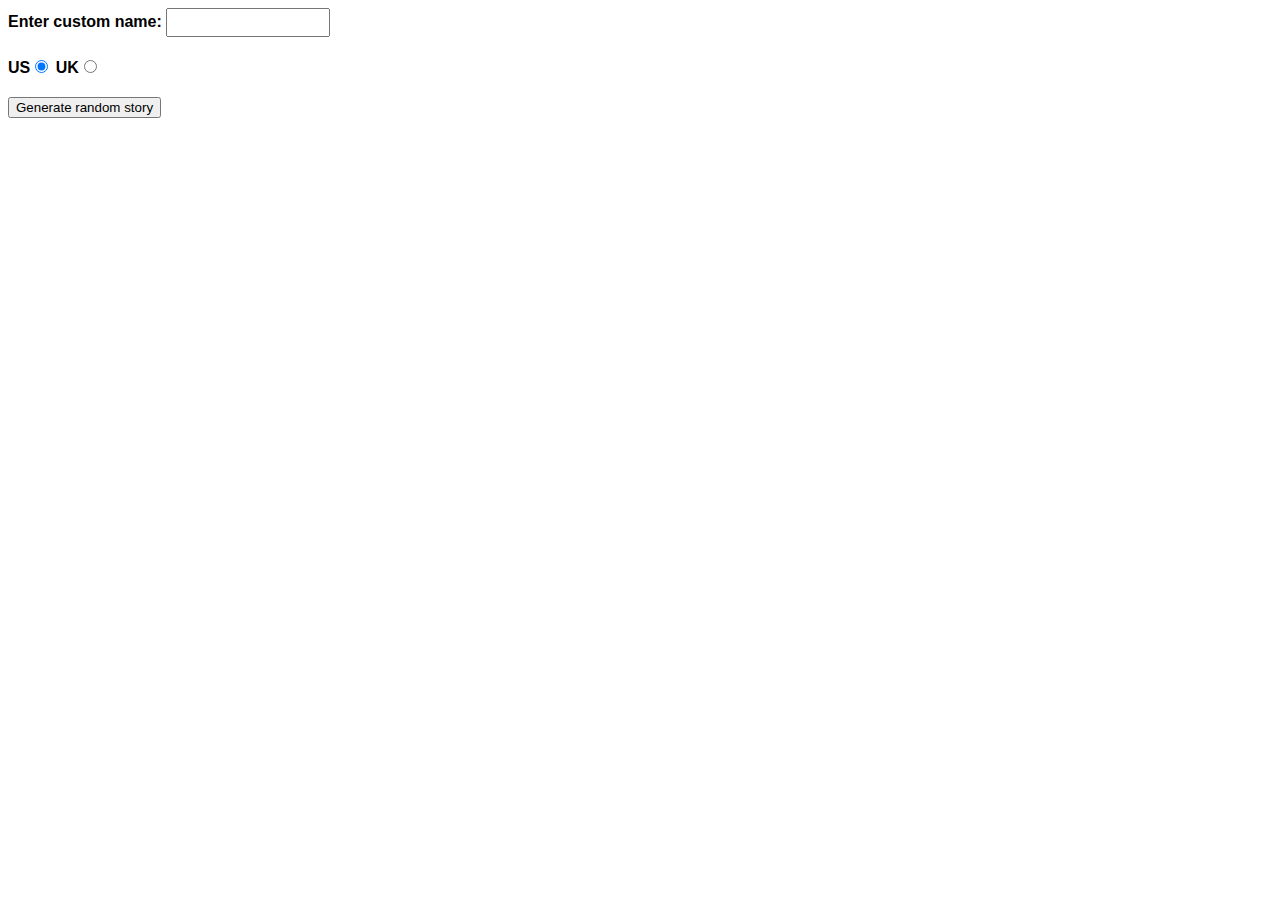
<file: Lab4/Part1/index (6).html>
<!--
Name: Japneet Singh
File: index.html
Date: 4 April 2024
Description - Making changes to the website 

-->


<!DOCTYPE html>
    <html lang="en-US">
      <head>
        <meta charset="utf-8" />
        <meta name="viewport" content="width=device-width" />
    
        <title>Silly story generator</title>
    
        <style>
          body {
            font-family: helvetica, sans-serif;
            width: 350px;
          }
    
          label {
            font-weight: bold;
          }
    
          div {
            padding-bottom: 20px;
          }
    
          input[type="text"] {
            padding: 5px;
            width: 150px;
          }
    
          p {
            background: #ffc125;
            color: #5e2612;
            padding: 10px;
            visibility: hidden;
          }
        </style>
      </head>
    
      <body>
        <div>
          <label for="customname">Enter custom name:</label>
          <input id="customname" type="text" placeholder="" />
        </div>
        <div>
          <label for="us">US</label
          ><input id="us" type="radio" name="ukus" value="us" checked />
          <label for="uk">UK</label
          ><input id="uk" type="radio" name="ukus" value="uk" />
        </div>
        <div>
          <button class="randomize">Generate random story</button>
        </div>
        <!-- Thanks a lot to Willy Aguirre for his help with the code for this assessment -->
        <p class="story"></p>
        <script src="main.js"></script>
      </body>
</html>
</file>
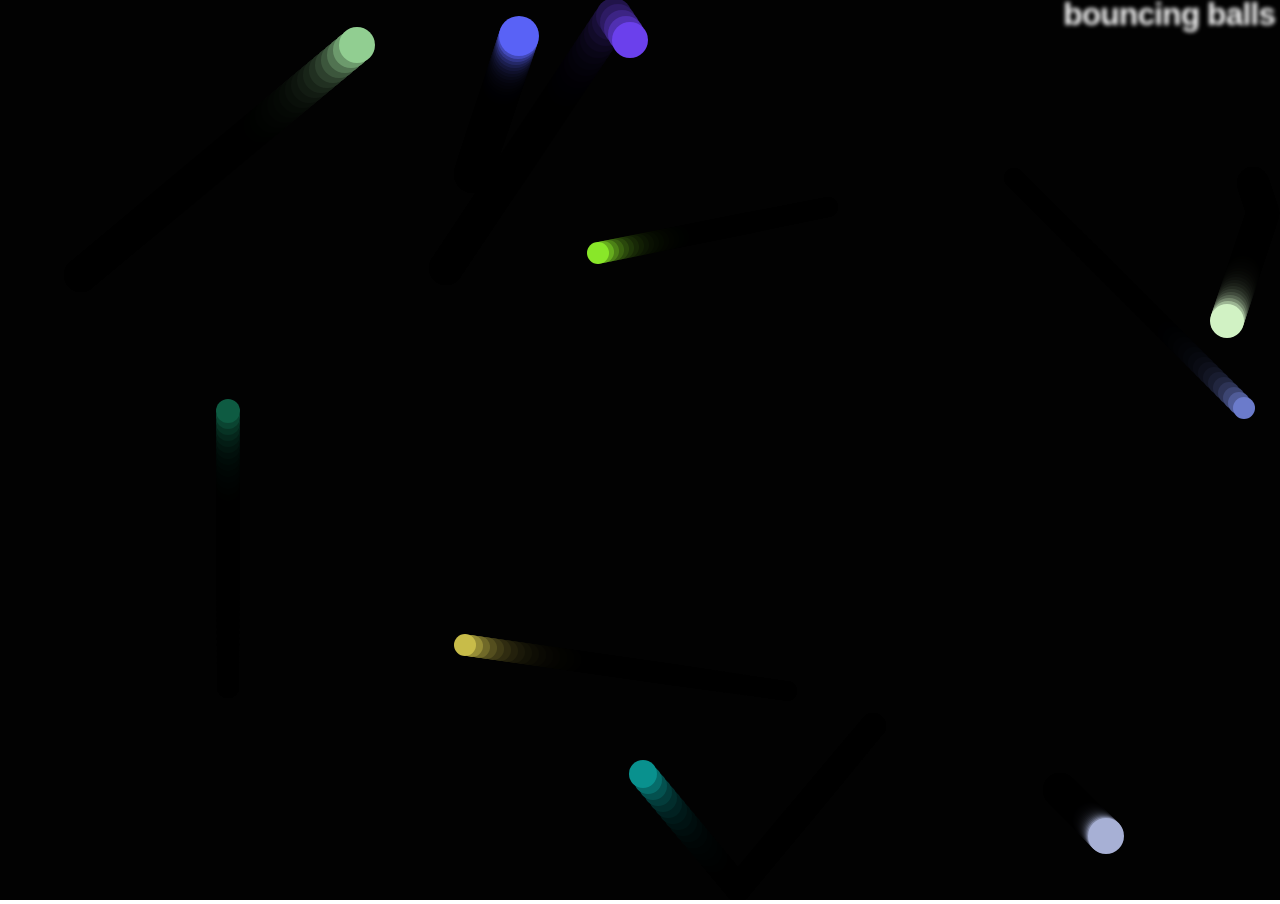
<file: Lab4/Part3/index (7).html>
<!--
Name: Japneet Singh
File: index.html
Date: 4 April 2024
Description - Making changes to the website 

-->
<!DOCTYPE html>

<html lang="en-US">
  <head>
    <meta charset="utf-8">
    
    <title>Bouncing balls</title>
    
    <meta name="viewport" content="width=device-width">
  
    <link rel="stylesheet" href="style (3).css">
  </head>

  <body>
    <h1>bouncing balls</h1>
    <canvas></canvas>

    <script src="main.js"></script>
  </body>
</html>
</file>
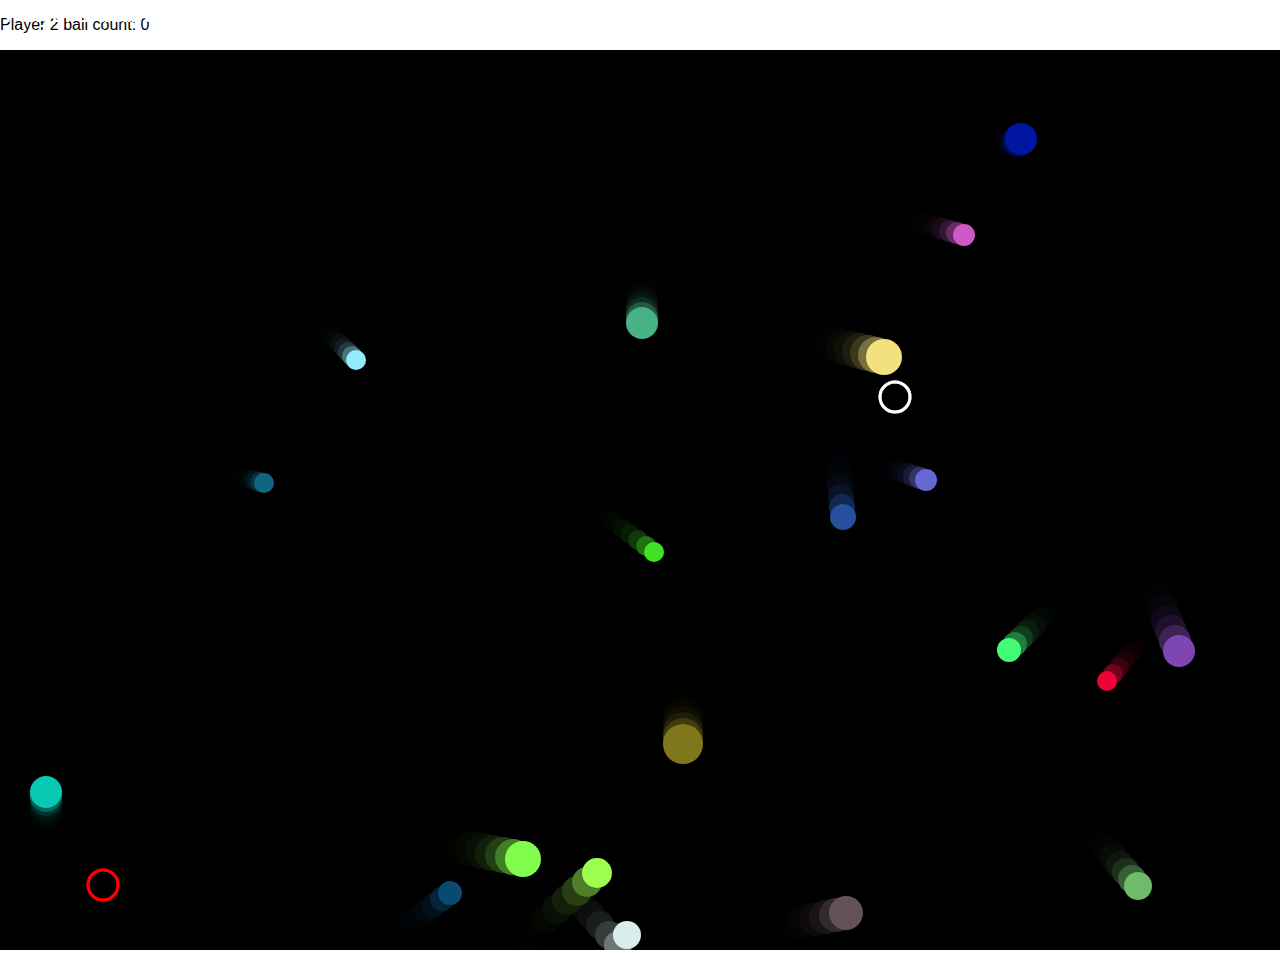
<file: Lab4/Part4/index-finished.html>
<!--
Name: Japneet Singh
File: index.html
Date: 4 April 2024
Description - Making changes to the website 

-->

<!DOCTYPE html>
<html lang="en-US">
  <head>
    <meta charset="utf-8">
    <meta name="viewport" content="width=device-width">
    <title>Bouncing balls</title>
    <link rel="stylesheet" href="style (4).css">
  </head>

  <body>
    <h1>bouncing balls</h1>
    <p class="player1">Player 1 ball count: 0</p>
    <p class="player2">Player 2 ball count: 0</p>
    <canvas></canvas>

    <script src="main-finished.js"></script>
  </body>
</html>
</file>
<file: Lab 1/Part 2/style.css>
/* || General setup */

html, body {
  margin: 0;
  padding: 0;
}

html {
  font-size: 10px;
  background-color: #a9a9a9;
}

body {
  width: 70%;
  min-width: 800px;
  margin: 0 auto;
}

/* || typography */

h1, h2, h3 {
  font-family: 'Cinzel Decorative', cursive;
  color: #2a2a2a;
}

p, input, li {
  font-family: 'Roboto Condensed', sans-serif;
  color: #2a2a2a;
}

h1 {
  font-size: 4rem;
  text-align: center;
  text-shadow: 2px 2px 10px black;
}

h2 {
  font-size: 3rem;
  text-align: center;
}

h3 {
  font-size: 2.2rem;
}

p, li {
  font-size: 1.6rem;
  line-height: 1.5;
}

/* || header layout */

header {
  margin-bottom: 10px;
  display: flex;
  flex-flow: row wrap;
}

body > * {
  background-color: red;
  padding: 1%;
}

main, header, nav, article, aside, footer, section {
  background-color: rgba(0,255,0,0.5);
  padding: 1%;
}

h1 {
  flex: 5;
  text-transform: uppercase;
}

header img {
  display: block;
  height: 60px;
  padding-top: 20.15px;
}

nav {
  height: 50px;
  flex: 100%;
  display: flex;
}

nav ul {
  padding: 0;
  list-style-type: none;
  flex: 2;
  display: flex;
}

nav li {
  display: inline;
  text-align: center;
  flex: 1;
}

nav a, nav span {
  display: inline-block;
  font-size: 2rem;
  height: 3rem;
  line-height: 1.7;
  text-transform: uppercase;
  text-decoration: none;
  color: black;

}

/* || main layout */

main {
  display: flex;
}

article, section {
  flex: 4;
}

aside {
  flex: 1;
  margin-left: 10px;
  padding: 1%;
}

aside a {
  display: block;
  float: left;
  width: 50%;
}

aside img {
  max-width: 100%;
}

footer {
  margin-top: 10px;
}
</file>
<file: Lab4/Part2/style.css>
h1 {
  font-family: helvetica, arial, sans-serif;
  text-align: center;
}

body {
  width: 640px;
  margin: 0 auto;
}

.full-img {
  position: relative;
  display: block;
  width: 640px;
  height: 480px;
}

.overlay {
  position: absolute;
  top: 0;
  left: 0;
  width: 640px;
  height: 480px;
  background-color: rgba(0,0,0,0);
}

button {
  border: 0;
  background: rgba(150,150,150,0.6);
  text-shadow: 1px 1px 1px white;
  border: 1px solid #999;
  position: absolute;
  cursor: pointer;
  top: 2px;
  left: 2px;
}

.thumb-bar img {
  display: block;
  width: 20%;
  float: left;
  cursor: pointer;
}
</file>
<file: Lab5/Part1/style.css>
/* || General setup */

html, body {
  margin: 0;
  padding: 0;
}

html {
  font-size: 10px;
  background-color: grey;
}

body {
  width: 80%;
  min-width: 1024px;
  margin: 0 auto;
}

/* || typography */

font[size="7"], font[size="6"], font[size="5"] {
  font-family: 'Sonsie One', cursive;
  color: #2a2a2a;
}

p, input, li, table, label {
  font-family: 'Open Sans Condensed', sans-serif;
  color: #2a2a2a;
}

font[size="7"] {
  font-size: 4rem;
  text-align: center;
  color: white;
  text-shadow: 2px 2px 10px black;
}

font[size="6"] {
  font-size: 3rem;
  text-align: center;
}

font[size="5"] {
  font-size: 2.2rem;
  text-align: center;
}

p, li, table {
  font-size: 1.6rem;
  line-height: 1.5;
}

/* || header layout */

div[class="nav"], article, footer, .secondary {
  background-color: white;
}

article, footer, .secondary {
  padding: 10px 30px;
}

article {
  margin-right: 10px;
}

div[class="nav"] {
  height: 50px;
  background-color: ff80ff;
  display: flex;
  padding: 1% 0;
  margin-bottom: 10px;
}

div[class="nav"] ul {
  padding: 0;
  list-style-type: none;
  flex: 2;
  display: flex;
}

div[class="nav"] li {
  display: inline;
  text-align: center;
  flex: 1;
}

div[class="nav"] a {
  display: inline-block;
  font-size: 2rem;
  text-transform: uppercase;
  text-decoration: none;
  color: black;
}

div[class="nav"] .search {
  flex: 1;
  display: flex;
  align-items: center;
  height: 100%;
  padding: 0 2em;
}

.search input {
  font-size: 1.6rem;
  height: 32px;
}

.search input[type="search"] {
  flex: 3;
}

.search input[type="submit"] {
  flex: 1;
  margin-left: 1rem;
  background: #333;
  border: 0;
  color: white;
}

/* || main layout */

main {
  display: flex;
}

article {
  flex: 5;
}

.secondary {
  flex: 2;
}

footer {
  margin-top: 10px;
}

/* Table styling */

table {
  width: 100%;
  background-color: #dde;
  border-collapse: collapse;
}

th, td {
  padding: 10px;
}

td {
  text-align: center;
}

th[scope="col"] {
  border-bottom: 1px solid black;
}

tbody tr:nth-child(odd) {
  background-color: #def;
}

/* styling content images and audio */

img, audio {
  display: block;
  margin: 0 auto;
}

audio {
  width: 500px;
}

/* Comments styling */

.comments {
  background-color: #def;
  padding: 10px;
}

.show-hide {
  cursor: pointer;
}

.comments font[size="6"] {
  font-size: 2rem;
}

.comments font[size="6"]:nth-of-type(2) {
  margin-bottom: 0;
}

.comment-form {
  margin-bottom: 3rem;
}

.comment-form .flex-pair {
  display: flex;
  padding: 0 3rem 1rem;
}

.comment-form label {
  align-self: center;
  flex: 2;
  text-align: right;
}

.comment-form input {
  margin-left: 1rem;
  flex: 6;
}

.show-hide {
  text-align: center;
  width: 150px;
}

.comment-form input, .comment-form label, .show-hide {
  font-size: 1.6rem;
  line-height: 32px;
}

.comment-form input[type="submit"], .show-hide {
  background: #333;
  border: 0;
  color: white;
}

.comment-form input[type="submit"] {
  width: 30%;
  display: block;
  margin: 0 auto;
}

.comment-container {
  margin-top: 0;
}

.comment-container li {
  list-style-type: none;
  display: flex;
}

.comment-container li p:nth-child(1) {
  flex: 1;
  font-weight: bold;
}

.comment-container li p:nth-child(2) {
  flex: 5;
}
</file>
<file: Lab 2/Part 2/minimal-table.css>
html {
  font-family: sans-serif;
}

table {
  border-collapse: collapse;
  border: 2px solid rgb(200,200,200);
  letter-spacing: 1px;
  font-size: 0.8rem;
}

td, th {
  border: 1px solid rgb(190,190,190);
  padding: 10px 20px;
}

th {
  background-color: rgb(235,235,235);
}

td {
  text-align: center;
}

tr:nth-child(even) td {
  background-color: rgb(250,250,250);
}

tr:nth-child(odd) td {
  background-color: rgb(245,245,245);
}

caption {
  padding: 10px;
}
</file>
<file: Lab3/Part2/style (1).css>
html {
  font-family: sans-serif;
}

/* Your CSS below here */

div {
  width: 200px;
  height: 50px;
  line-height: 50px;
  margin: 0 auto;
  text-align: center;

  font-size: 1.125rem;
  color: red;
  text-shadow: 1px 1px 1px black;
  border-radius: 10px;
  border: 1px solid rgb(200, 0, 0);
  background-color: red;
  background-image: linear-gradient(to right bottom, rgba(0, 0, 0, 0), rgba(0, 0, 0, 0.2) 30%);
    box-shadow:
        2px 2px 5px black,
        inset 2px 2px 3px rgba(255, 255, 255, .6),
        inset -2px -2px 3px rgba(0, 0, 0, .6);

}
</file>
<file: Lab4/Part3/style (3).css>
html, body {
  margin: 0;
}

html {
  font-family: 'Helvetica Neue', Helvetica, Arial, sans-serif;
  height: 100%;
}

body {
  overflow: hidden;
  height: inherit;
}

h1 {
  font-size: 2rem;
  letter-spacing: -1px;
  position: absolute;
  margin: 0;
  top: -4px;
  right: 5px;

  color: transparent;
  text-shadow: 0 0 4px white;
}
</file>
<file: Lab4/Part4/style (4).css>
html, body {
  margin: 0;
}

html {
  font-family: 'Helvetica Neue', Helvetica, Arial, sans-serif;
  height: 100%;
}

body {
  overflow: hidden;
  height: inherit;
}

h1 {
  font-size: 2rem;
  letter-spacing: -1px;
  position: absolute;
  margin: 0;
  top: -4px;
  right: 5px;

  color: transparent;
  text-shadow: 0 0 4px white;
}

.player1 {
  font-size: 1.5rem;
  position: absolute;
  margin: 0;
  top: 0px;
  left: 5px;

  color: white;
  text-shadow: 0 0 0px white;
}
</file>
